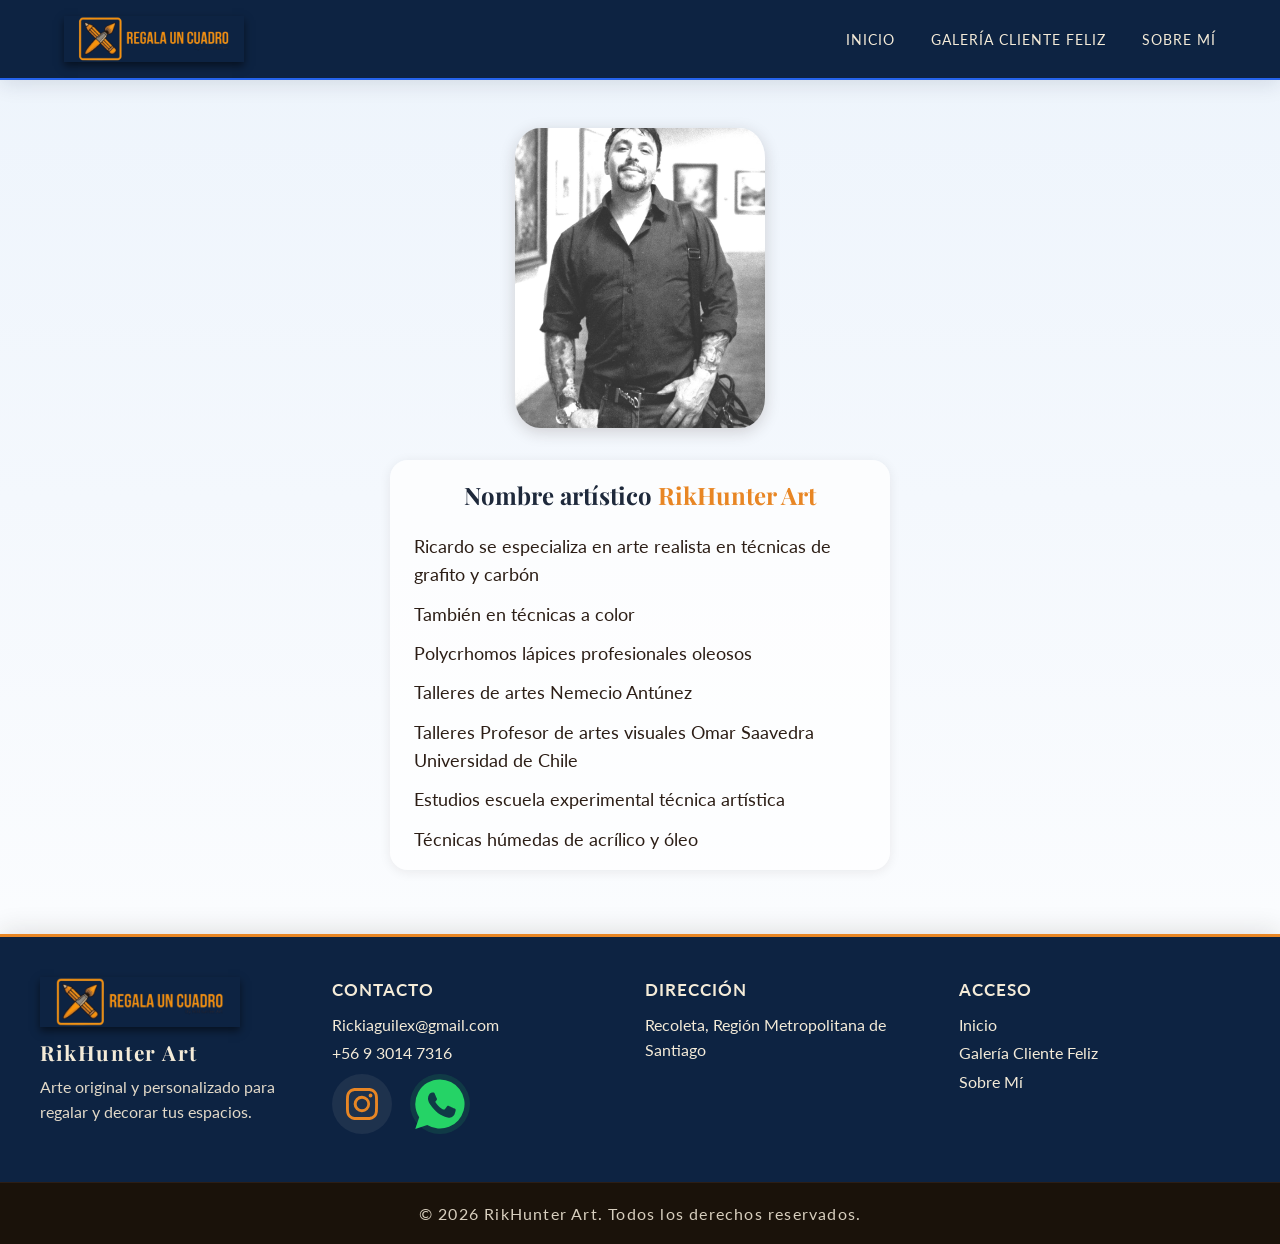
<file: mi.html>
<!DOCTYPE html>
<html lang="en">
<head>
    <meta charset="UTF-8">
    <meta name="viewport" content="width=device-width, initial-scale=1.0">
    <title>Sobre mí</title>
    <link href="https://fonts.googleapis.com/css2?family=Playfair+Display:ital,wght@0,400;0,700;1,400&family=Lato:wght@300;400;700&display=swap" rel="stylesheet">
    <link href="https://fonts.googleapis.com/css2?family=Great+Vibes&display=swap" rel="stylesheet">
    <link rel="stylesheet" href="stylemi.css?v=20261009_v3">
</head>
 <header>
        <div class="logo-container">
            <img src="logo_rikhunter.png" alt="Regala un Cuadro - Logo" class="logo-img">
        </div>
        <nav>
            <a href="index.html">Inicio</a>
            <a href="cliente.html">Galería Cliente Feliz</a>
            <a href="mi.html">Sobre Mí</a>
        </nav>
    </header>
<body>
            <main class="sobre-mi-main" style="max-width: 500px; margin: 3rem auto 2rem auto;">
                <div style="display: flex; justify-content: center; align-items: center; margin-bottom: 2rem;">
                    <img src="asset/sobre_mi.png" alt="Foto de Ricardo - RikHunter Art" style="width: 250px; height: 300px; object-fit: cover; border-radius: 10%; box-shadow: 0 4px 16px rgba(44,30,22,0.18);">
                </div>
                    <div class="barra-blanca" style="margin: 0 auto; text-align: left; max-width: 500px;">
                        <div style="font-family: 'Playfair Display', serif; font-size: 1.5rem; font-weight: bold; margin-bottom: 1.2rem; text-align: center;">Nombre artístico <span style="color: #e88624;">RikHunter Art</span></div>
                        <div style="font-size: 1.1rem; color: #2c1e16; margin-bottom: 0.7rem;">Ricardo se especializa en arte realista en técnicas de grafito y carbón</div>
                        <div style="font-size: 1.1rem; color: #2c1e16; margin-bottom: 0.7rem;">También en técnicas a color</div>
                        <div style="font-size: 1.1rem; color: #2c1e16; margin-bottom: 0.7rem;">Polycrhomos lápices profesionales oleosos</div>
                        <div style="font-size: 1.1rem; color: #2c1e16; margin-bottom: 0.7rem;">Talleres de artes Nemecio Antúnez</div>
                        <div style="font-size: 1.1rem; color: #2c1e16; margin-bottom: 0.7rem;">Talleres Profesor de artes visuales Omar Saavedra Universidad de Chile</div>
                        <div style="font-size: 1.1rem; color: #2c1e16; margin-bottom: 0.7rem;">Estudios escuela experimental técnica artística</div>
                        <div style="font-size: 1.1rem; color: #2c1e16;">Técnicas húmedas de acrílico y óleo</div>
                    </div>
            </main>
        <footer class="footer footer--pro">
        <div class="container footer__grid">
            <div class="footer__brand">
                <div class="footer-main">
                    <div class="footer-col brand">
                        <img src="logo_rikhunter.png" alt="RikHunter Art Logo" class="footer-logo">
                        <span class="footer-title">RikHunter Art</span>
                        <p class="footer-desc">Arte original y personalizado para regalar y decorar tus espacios.</p>
                    </div>
                    <div class="footer-col contact">
                        <span class="footer-col-title">CONTACTO</span>
                        <p><a href="mailto:contacto@rikhunterart.cl">Rickiaguilex@gmail.com</a></p>
                        <p><a href="https://wa.me/56930147316" target="_blank" rel="noopener">+56 9 3014 7316</a></p>
                        <div class="footer-social-inline">
                            <a href="https://www.instagram.com/regala_un_cuadro?igsh=c3h5ajJyMnZhdmcx" target="_blank" aria-label="Instagram" class="footer-icon ig">
                                <svg xmlns="http://www.w3.org/2000/svg" width="32" height="32" fill="currentColor" viewBox="0 0 16 16">
                                    <path d="M8 0C5.829 0 5.556.01 4.703.048 3.85.088 3.269.222 2.76.42a3.9 3.9 0 0 0-1.417.923A3.9 3.9 0 0 0 .42 2.76C.222 3.268.087 3.85.048 4.7.01 5.555 0 5.827 0 8.001c0 2.172.01 2.444.048 3.297.04.852.174 1.433.372 1.942.205.526.478.972.923 1.417.444.445.89.719 1.416.923.51.198 1.09.333 1.942.372C5.555 15.99 5.827 16 8 16s2.444-.01 3.298-.048c.851-.04 1.434-.174 1.943-.372a3.9 3.9 0 0 0 1.416-.923c.445-.445.718-.891.923-1.417.197-.509.332-1.09.372-1.942C15.99 10.445 16 10.173 16 8s-.01-2.445-.048-3.299c-.04-.851-.175-1.433-.372-1.941a3.9 3.9 0 0 0-.923-1.417A3.9 3.9 0 0 0 13.24.42c-.51-.198-1.092-.333-1.943-.372C10.443.01 10.172 0 7.998 0zm-.717 1.442h.718c2.136 0 2.389.007 3.232.046.78.036 1.204.166 1.486.275.373.145.64.319.92.599s.453.546.598.92c.11.281.24.705.275 1.485.039.843.047 1.096.047 3.231s-.008 2.389-.047 3.232c-.035.78-.166 1.203-.275 1.485a2.5 2.5 0 0 1-.599.919c-.28.28-.546.453-.92.598-.28.11-.704.24-1.485.276-.843.038-1.096.047-3.232.047s-2.39-.009-3.233-.047c-.78-.036-1.203-.166-1.485-.276a2.5 2.5 0 0 1-.92-.598 2.5 2.5 0 0 1-.6-.92c-.109-.281-.24-.705-.275-1.485-.038-.843-.046-1.096-.046-3.233s.008-2.388.046-3.231c.036-.78.166-1.204.276-1.486.145-.373.319-.64.599-.92s.546-.453.92-.598c.282-.11.705-.24 1.485-.276.738-.034 1.024-.044 2.515-.045zm4.988 1.328a.96.96 0 1 0 0 1.92.96.96 0 0 0 0-1.92m-4.27 1.122a4.109 4.109 0 1 0 0 8.217 4.109 4.109 0 0 0 0-8.217m0 1.441a2.667 2.667 0 1 1 0 5.334 2.667 2.667 0 0 1 0-5.334"/>
                                </svg>
                            </a>
                            <a href="https://wa.me/56930147316" target="_blank" aria-label="WhatsApp" class="footer-icon wa">
                                <svg width="100" height="100" viewBox="0 0 32 32" fill="currentColor"><path d="M16 2.9a13.1 13.1 0 0 0-11.1 20.2l-2.1 6.2 6.4-2.1a13.1 13.1 0 1 0 6.8-24.3zm7.7 18.7c-.3.8-1.5 1.5-2.1 1.6-.6.1-1.3.2-2.1-.1-.5-.2-1.2-.4-2.1-.8-3.7-1.6-6.1-5.3-6.3-5.6-.2-.3-1.5-2-1.5-3.7 0-1.7.9-2.5 1.2-2.8.3-.3.7-.4 1-.4.2 0 .5 0 .7.1.2.1.5 0 .7.6.3.7 1 2.3 1.1 2.5.1.2.2.4 0 .7-.2.3-.3.5-.5.7-.2.2-.4.4-.2.7.2.3 1 1.7 2.4 2.7 1.4 1 2.1 1.3 2.4 1.1.3-.2 1.1-1.3 1.4-1.7.3-.4.6-.3 1-.2.4.1 2.3 1.1 2.7 1.3.4.2.7.3.8.5.1.2.1.8-.2 1.6z"/></svg>
                            </a>
                        </div>
                    </div>
                    <div class="footer-col address">
                        <span class="footer-col-title">DIRECCIÓN</span>
                        <p>Recoleta, Región Metropolitana de Santiago</p>
                    </div>
                    <div class="footer-col access">
                        <span class="footer-col-title">ACCESO</span>
                        <p><a href="index.html">Inicio</a></p>
                        <p><a href="cliente.html">Galería Cliente Feliz</a></p>
                        <p><a href="mi.html">Sobre Mí</a></p>
                    </div>
                </div>
                <div class="footer-bottom">
                    <p>&copy; 2026 RikHunter Art. Todos los derechos reservados.</p>
                </div>
            </div>
        </div>
    </footer>
</body>
</html>
</file>
<file: stylemi.css>
/* Iconos sociales grandes y separados como en cliente.css */
.footer-social-inline {
    display: flex;
    gap: 2.2rem;
    margin-top: 0.5rem;
}
.footer-social-inline .footer-icon {
    width: 60px;
    height: 60px;
    font-size: 2.2rem;
    margin: 0;
    box-shadow: none;
    background: rgba(244,235,216,0.07);
    color: var(--naranja-logo);
    border-radius: 50%;
    align-items: center;
    justify-content: center;
    display: flex;
    transition: background 0.3s, color 0.3s, transform 0.2s;
    text-decoration: none;
}
.footer-social-inline .footer-icon.ig,
.footer-social-inline .footer-icon.wa {
    width: 60px !important;
    height: 60px !important;
    font-size: 2.2rem !important;
}
.footer-social-inline .footer-icon.ig:hover {
    background: radial-gradient(circle at 30% 110%, #fdf497 0%, #fdf497 5%, #fd5949 45%, #d6249f 60%, #285AEB 90%);
    color: #fff;
    transform: scale(1.08);
}
.footer-social-inline .footer-icon.wa:hover {
    background: #25d366;
    color: #fff;
    transform: scale(1.08);
}
/* Barra blanca semitransparente para textos destacados */
.barra-blanca {
    background: rgba(255,255,255,0.75);
    border-radius: 18px;
    padding: 1rem 1.5rem;
    margin-bottom: 1rem;
    display: inline-block;
    box-shadow: 0 2px 12px rgba(44,30,22,0.08);
}
.footer-social-inline {
    display: flex;
    gap: 1.1rem;
    margin-top: 0.5rem;
}
.footer-social-inline .footer-icon {
    width: 32px;
    height: 32px;
    font-size: 1.2rem;
    margin: 0;
    box-shadow: none;
    background: rgba(244,235,216,0.07);
    color: var(--naranja-logo);
    border-radius: 50%;
    align-items: center;
    justify-content: center;
    display: flex;
    transition: background 0.3s, color 0.3s, transform 0.2s;
    text-decoration: none;
}
.footer-social-inline .footer-icon.fb:hover {
    background: #1877f2;
    color: #fff;
    transform: scale(1.08);
}
.footer-social-inline .footer-icon.ig:hover {
    background: radial-gradient(circle at 30% 110%, #fdf497 0%, #fdf497 5%, #fd5949 45%, #d6249f 60%, #285AEB 90%);
    color: #fff;
    transform: scale(1.08);
}
.footer-social-inline .footer-icon.wa:hover {
    background: #25d366;
    color: #fff;
    transform: scale(1.08);
}
/* styles.css - Estilos principales para RikHunter Art */
:root {
    --cafe-fondo: #f8fafc;
    --cafe-header: #0d2342;
    --crema: #f4ebd8;
    --naranja-logo: #e88624;
    --texto-claro: #f4ebd8;
    --texto-oscuro: #1e293b;
}

body {
    font-family: 'Lato', sans-serif;
    background-color: #f8fafc;
    background-image: linear-gradient(180deg, #edf4fc 0%, #f4f8fd 40%, #ffffff 100%);
    color: var(--texto-oscuro);
    margin: 0;
    padding: 0;
    line-height: 1.6;
}

h1, h2, h3, .serif-font {
    font-family: 'Playfair Display', serif;
    font-weight: normal;
}

header {
    background-color: var(--cafe-header);
    padding: 1rem 5%;
    display: flex;
    justify-content: space-between;
    align-items: center;
    border-bottom: 2px solid #2563eb;
    box-shadow: 0 4px 20px rgba(10, 29, 55, 0.12);
}

.logo-container {
    display: flex;
    align-items: center;
}

.logo-img {
    width: 180px;
    height: auto;
    box-shadow: 0 4px 8px rgba(0,0,0,0.5);
}

nav a {
    color: var(--texto-claro);
    text-decoration: none;
    margin-left: 2rem;
    font-size: 0.9rem;
    text-transform: uppercase;
    letter-spacing: 1px;
    transition: color 0.3s;
}

nav a:hover {
    color: var(--naranja-logo);
}

.hero {
    background-color: var(--cafe-fondo);
    background-image: linear-gradient(to bottom, rgba(44, 30, 22, 0.8), rgba(44, 30, 22, 1));
    color: var(--texto-claro);
    text-align: center;
    padding: 6rem 2rem;
}

.hero h1 {
    font-size: 3.5rem;
    margin: 0 0 1rem 0;
    letter-spacing: 2px;
    color: var(--texto-claro);
}

.hero p {
    font-size: 1.2rem;
    max-width: 600px;
    margin: 0 auto 3rem auto;
    color: #d8cdb8;
}

.btn-principal {
    background-color: transparent;
    color: var(--naranja-logo);
    border: 2px solid var(--naranja-logo);
    padding: 1rem 2.5rem;
    font-size: 1rem;
    text-transform: uppercase;
    text-decoration: none;
    letter-spacing: 1px;
    transition: all 0.3s;
    cursor: pointer;
}

.btn-principal:hover {
    background-color: var(--naranja-logo);
    color: var(--cafe-header);
}

.galeria-contenedor {
    padding: 5rem 5%;
    max-width: 1200px;
    margin: 0 auto;
}

.grid-obras {
    display: grid;
    grid-template-columns: repeat(auto-fit, minmax(260px, 1fr));
    gap: 3rem;
}

.obra-card {
    background-color: #fff;
    padding: 1.5rem;
    box-shadow: 0 10px 20px rgba(0,0,0,0.05);
    text-align: center;
    transition: transform 0.3s;
}

.obra-card:hover {
    transform: translateY(-10px);
}

.obra-img-placeholder {
    width: 100%;
    height: 280px;
    background-color: #e2d9c8;
    border: 8px solid #2c1e16;
    margin-bottom: 1.5rem;
    display: flex;
    align-items: center;
    justify-content: center;
    color: #8b7d6b;
}

.obra-titulo {
    font-size: 1.4rem;
    color: var(--texto-oscuro);
    margin-bottom: 0.5rem;
}

.obra-precio {
    font-size: 1.1rem;
    color: #666;
    margin-bottom: 1.5rem;
}

.btn-comprar {
    background-color: var(--naranja-logo);
    color: #fff;
    border: none;
    padding: 0.8rem 1.5rem;
    width: 100%;
    font-weight: bold;
    text-transform: uppercase;
    cursor: pointer;
    transition: background-color 0.3s;
}

.btn-comprar:hover {
    background-color: #c76f1a;
}

footer {
    background-color: var(--cafe-header);
    color: var(--texto-claro);
    margin-top: 4rem;
    border-top: 3px solid var(--naranja-logo);
    box-shadow: 0 -4px 24px 0 rgba(44,30,22,0.12);
    font-size: 1.1rem;
    padding: 0;
}

.footer-main {
    display: flex;
    flex-wrap: wrap;
    justify-content: space-between;
    max-width: 1200px;
    margin: 0 auto;
    padding: 2.5rem 2rem 1.5rem 2rem;
    gap: 2rem;
}

.footer-col {
    flex: 1 1 200px;
    min-width: 180px;
    margin-bottom: 1.5rem;
}
.footer-col.brand {
    max-width: 260px;
}
.footer-logo {
    width: 200px;
    height: auto;
    box-shadow: 0 4px 8px rgba(0,0,0,0.5);
}
.footer-title {
    font-family: 'Playfair Display', serif;
    font-size: 1.3rem;
    font-weight: bold;
    letter-spacing: 1.5px;
    display: block;
    margin-bottom: 0.3rem;
}
.footer-desc {
    font-size: 1rem;
    color: #e2d9c8;
    margin-bottom: 0.5rem;
}
.footer-col-title {
    font-weight: bold;
    font-size: 1.05rem;
    letter-spacing: 1px;
    margin-bottom: 0.5rem;
    display: block;
    color: var(--texto-claro);
}
.footer-col a {
    color: var(--texto-claro);
    text-decoration: none;
    transition: color 0.2s;
}
.footer-col a:hover {
    color: var(--naranja-logo);
}
.footer-col p {
    margin: 0.2rem 0 0.2rem 0;
    font-size: 1rem;
}
.footer-icon.wa {
    display: inline-flex;
    align-items: center;
    justify-content: center;
    width: 28px;
    height: 28px;
    border-radius: 50%;
    background: #25d36622;
    color: #25d366;
    font-size: 1.1rem;
    margin-right: 0.3rem;
    transition: background 0.3s, color 0.3s, transform 0.2s;
    text-decoration: none;
}
.footer-icon.wa:hover {
    background: #25d366;
    color: #fff;
    transform: scale(1.08);
}
.footer-bottom {
    background: #1a120a;
    text-align: center;
    padding: 1.1rem 1rem 1.1rem 1rem;
    border-top: 1px solid #2c1e16;
}
.footer-bottom p {
    margin: 0;
    font-family: 'Lato', sans-serif;
    font-size: 1rem;
    color: #e2d9c8;
    letter-spacing: 1.2px;
    opacity: 0.95;
}
footer .footer-social {
    display: flex;
    justify-content: center;
    gap: 2.5rem;
    margin-bottom: 0.5rem;
    margin-top: 0.5rem;
}

footer .footer-icon {
    display: flex;
    align-items: center;
    justify-content: center;
    width: 48px;
    height: 48px;
    border-radius: 50%;
    background: rgba(244,235,216,0.07);
    color: var(--naranja-logo);
    font-size: 2rem;
    transition: background 0.3s, color 0.3s, transform 0.2s;
    box-shadow: 0 2px 8px 0 rgba(44,30,22,0.10);
    text-decoration: none;
}

footer .footer-icon.fb:hover {
    background: #1877f2;
    color: #fff;
    transform: scale(1.08);
}
footer .footer-icon.ig:hover {
    background: radial-gradient(circle at 30% 110%, #fdf497 0%, #fdf497 5%, #fd5949 45%, #d6249f 60%, #285AEB 90%);
    color: #fff;
    transform: scale(1.08);
}
footer .footer-icon.wa:hover {
    background: #25d366;
    color: #fff;
    transform: scale(1.08);
}
/* --- ESTILOS TABLA DE PRECIOS DARK (VERSIÓN COMPACTA) --- */
.seccion-precios-dark {
    background-color: #0a0a0a;
    background-image: radial-gradient(circle at top right, #1f1f1f 0%, #0a0a0a 60%);
    color: #ffffff;
    padding: 3rem 1.5rem; /* Reducido el espacio superior e inferior */
    font-family: 'Lato', sans-serif;
    overflow: hidden;
}

.precios-header {
    text-align: center;
    margin-bottom: 2rem; /* Reducido */
}

.precios-cursiva {
    font-family: 'Great Vibes', cursive;
    color: #e3b04b;
    font-size: 3.2rem; /* Antes 4.5rem */
    margin: 0;
    font-weight: normal;
    text-shadow: 2px 2px 4px rgba(0,0,0,0.8);
}

.precios-titulo {
    font-size: 2.2rem; /* Antes 3rem */
    margin: -8px 0 0 0;
    letter-spacing: 2px;
    font-family: 'Lato', sans-serif;
}

.resalte-oro {
    color: #e3b04b;
}

.precios-contenedor {
    display: flex;
    flex-wrap: wrap;
    max-width: 900px; /* Reducido para que las cajas no se estiren tanto */
    margin: 0 auto;
    gap: 2rem; /* Antes 3rem */
}

.precios-lista {
    flex: 1;
    min-width: 300px;
}

.precios-imagenes {
    flex: 1;
    min-width: 300px;
    position: relative;
    display: flex;
    flex-direction: column;
    align-items: center;
    padding-top: 1rem;
}

/* Cajas de precios */
.precio-grupo {
    margin-bottom: 1.8rem; /* Reducido */
    display: flex;
    flex-direction: column;
    align-items: center;
}

.precio-etiqueta {
    background: linear-gradient(to right, #4a2c11, #804b20, #4a2c11);
    color: #fff;
    padding: 0.4rem 1.8rem; /* Reducido */
    border-radius: 20px;
    font-size: 0.95rem; /* Antes 1.1rem */
    letter-spacing: 1.2px;
    margin-bottom: -15px; 
    z-index: 2;
    border: 1px solid #e3b04b;
    box-shadow: 0 4px 8px rgba(0,0,0,0.5);
    text-align: center;
}

.etiqueta-cursiva {
    display: block;
    font-family: 'Great Vibes', cursive;
    color: #fcebb6;
    font-size: 1.4rem; /* Antes 1.8rem */
    text-transform: none;
    margin-top: -3px;
}

.precio-caja {
    background: #141414;
    border: 1px solid #333;
    border-radius: 12px;
    padding: 2.2rem 1.5rem 1.2rem 1.5rem; /* Reducido el relleno interno */
    width: 100%;
    box-shadow: inset 0 0 15px rgba(255, 255, 255, 0.03), 0 10px 20px rgba(0,0,0,0.6);
}

.precio-fila {
    display: flex;
    align-items: center;
    margin-bottom: 0.8rem; /* Reducido */
    font-size: 1.1rem; /* Antes 1.4rem */
}

.medida {
    font-weight: bold;
    display: flex;
    align-items: center;
    color: #ffffff;
}

.medida::before {
    content: '◉';
    color: #777;
    margin-right: 8px;
    font-size: 0.7rem; /* Reducido */
}

.puntos {
    flex-grow: 1;
    border-bottom: 2px dotted #555;
    margin: 0 12px;
    position: relative;
    top: -4px;
}

.valor {
    color: #e3b04b;
    font-weight: bold;
    font-size: 1.25rem; /* Antes 1.6rem */
}

/* Estilos de las imágenes apiladas */
.img-marco {
    max-width: 200px; /* Antes 280px */
    box-shadow: 10px 10px 20px rgba(0,0,0,0.7);
    transition: transform 0.4s;
    position: relative;
}

.img-marco:hover {
    transform: scale(1.05) !important;
    z-index: 10 !important;
}

.marco-1 {
    transform: rotate(4deg);
    z-index: 1;
}

.marco-2 {
    transform: rotate(-3deg);
    margin-top: -45px; /* Ajustado al nuevo tamaño de imagen */
    z-index: 2;
}

.marco-3 {
    transform: rotate(2deg);
    margin-top: -45px; /* Ajustado al nuevo tamaño de imagen */
    z-index: 3;
}

/* Responsividad para móviles */
@media (max-width: 768px) {
    .precios-contenedor {
        flex-direction: column;
    }
    .precio-fila {
        font-size: 1rem;
    }
    .valor {
        font-size: 1.1rem;
    }
    .precios-cursiva {
        font-size: 2.5rem;
    }
    .precios-titulo {
        font-size: 1.8rem;
    }
    .img-marco {
        max-width: 170px; /* Más pequeño aún en celulares */
    }
    .marco-2, .marco-3 {
        margin-top: -35px;
    }
}
/* --- BOTÓN LLAMATIVO TABLA DE PRECIOS CON ÍCONO --- */
.cta-precios {
    text-align: center;
    margin-top: 3.5rem;
    margin-bottom: 1rem;
    width: 100%;
}

.btn-oro-animado {
    display: inline-flex; /* Cambiado para alinear ícono y texto */
    align-items: center;
    justify-content: center;
    gap: 12px; /* Separación entre el ícono y las letras */
    background: linear-gradient(135deg, #d4af37 0%, #fff2cd 50%, #d4af37 100%); 
    background-size: 200% 200%;
    color: #1a120a; 
    font-family: 'Lato', sans-serif;
    font-size: 1.2rem;
    font-weight: bold;
    text-transform: uppercase;
    letter-spacing: 1.5px;
    padding: 1rem 2.5rem;
    border-radius: 50px; 
    text-decoration: none;
    box-shadow: 0 4px 15px rgba(227, 176, 75, 0.4);
    border: 2px solid #e3b04b;
    transition: all 0.4s ease;
}

.btn-oro-animado:hover {
    transform: translateY(-5px) scale(1.05); 
    box-shadow: 0 10px 25px rgba(227, 176, 75, 0.7); 
    background-position: 100% 100%; 
    color: #000;
}

/* Estilos para el ícono SVG de WhatsApp */
.icono-wa-btn {
    width: 26px;
    height: 26px;
    fill: currentColor; /* Esto hace que el ícono tome automáticamente el color oscuro del texto */
}

/* Ajuste para celulares */
@media (max-width: 768px) {
    .btn-oro-animado {
        font-size: 1.05rem;
        padding: 0.9rem 1.8rem;
        gap: 10px;
    }
    .icono-wa-btn {
        width: 22px;
        height: 22px;
    }
}
</file>
